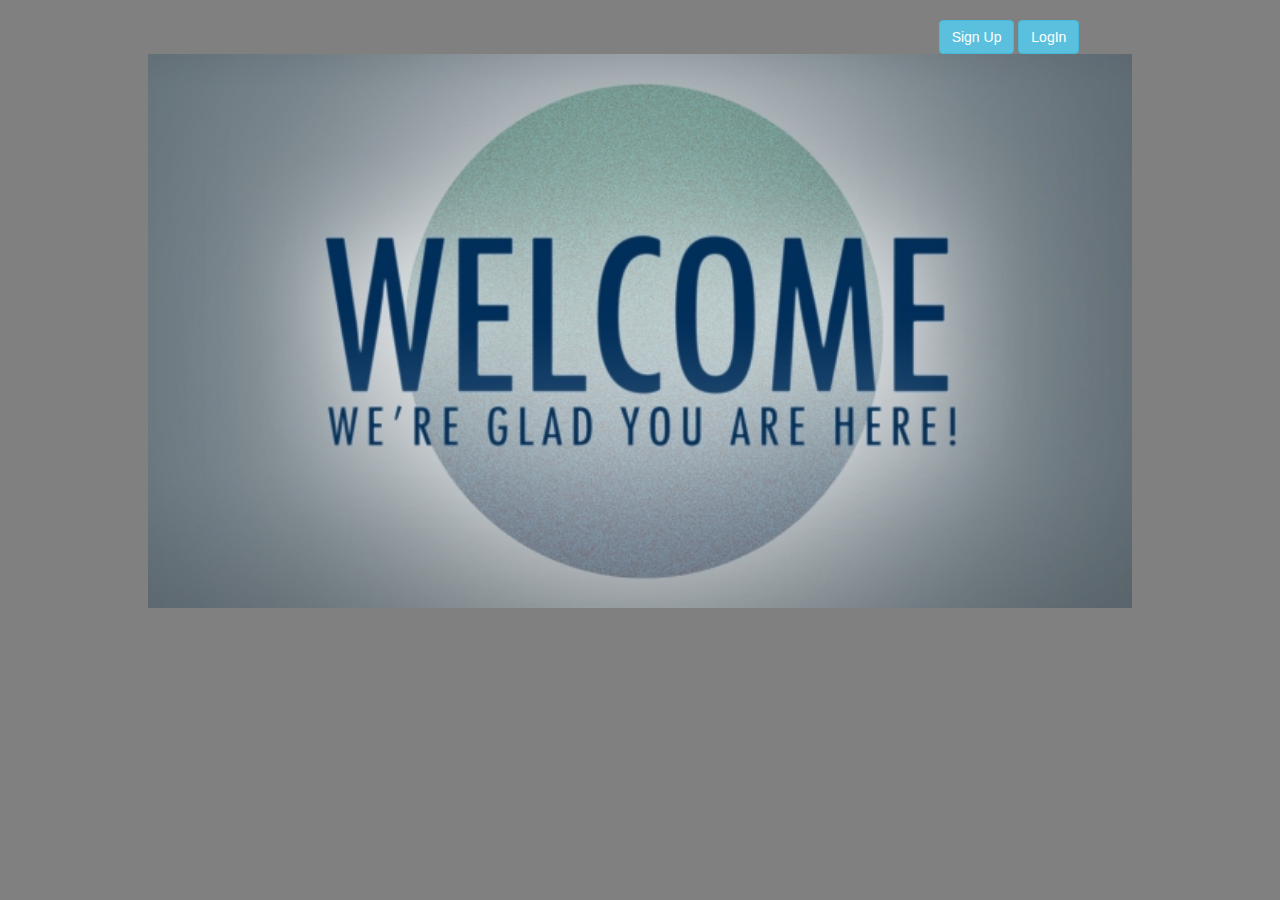
<file: index.html>
<!DOCTYPE html>
<html >
  <head>
    <meta charset="UTF-8">
    <title> Home Page </title>
    <meta name="viewport" content="width=device-width, initial-scale=1">
    <link rel="stylesheet" href="css/reset.css">
    <link rel="stylesheet" href="css/styles.css">
    
    <link rel="stylesheet prefetch" href="http://maxcdn.bootstrapcdn.com/bootstrap/3.2.0/css/bootstrap.min.css">
    <link rel="stylesheet prefetch" href="http://cdnjs.cloudflare.com/ajax/libs/font-awesome/4.1.0/css/font-awesome.min.css">
    <script src="https://ajax.googleapis.com/ajax/libs/jquery/1.11.3/jquery.min.js"></script>
    <script src="http://maxcdn.bootstrapcdn.com/bootstrap/3.3.5/js/bootstrap.min.js"></script>
    <script type="text/javascript" src="http://www.parsecdn.com/js/parse-latest.js"></script>
  </head>

  <body style="background-color: gray;  background-repeat: no-repeat;">
  	
  	<div align="center">
 
  	<div style="margin-left:60%; margin-top: 20px; ">
<a href="signup.html" class="btn btn-info" role="button">Sign Up</a>
<a href="login.html" class="btn btn-info" role="button">LogIn</a>
</div>  

 
  		<img src="css/Welcome.jpg" width="80%">
  	
  	 
 	</div>


</body>
</html>
</file>
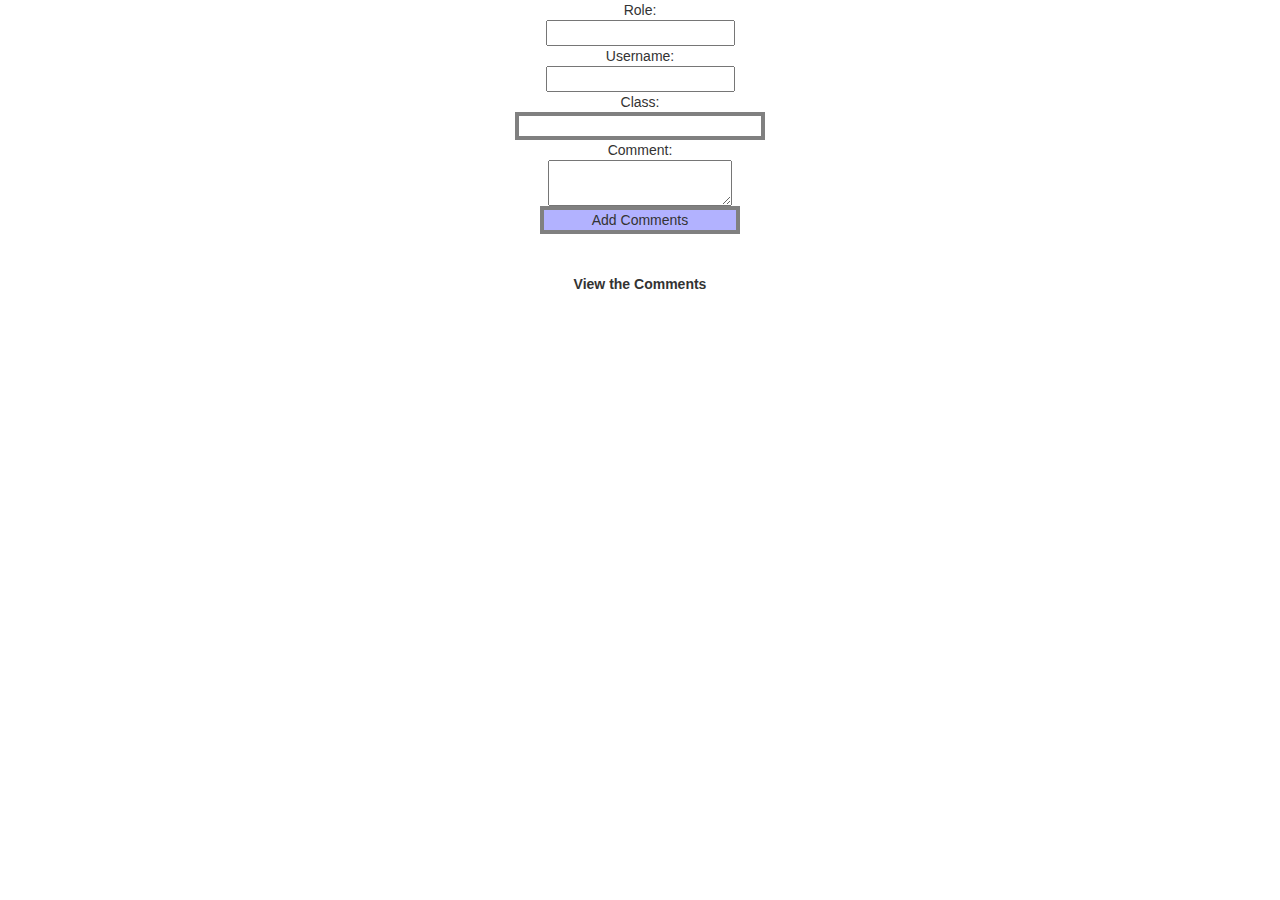
<file: add_comments.html>
<!DOCTYPE html>
<html >
  <head>
    <meta charset="UTF-8">
    <title>Post Thoughts</title>
    <meta name="viewport" content="width=device-width, initial-scale=1">
    <link rel="stylesheet" href="css/reset.css">
    <link rel="stylesheet" href="css/styles.css">
    
    <link rel="stylesheet prefetch" href="http://maxcdn.bootstrapcdn.com/bootstrap/3.2.0/css/bootstrap.min.css">
    <link rel="stylesheet prefetch" href="http://cdnjs.cloudflare.com/ajax/libs/font-awesome/4.1.0/css/font-awesome.min.css">
    <script src="https://ajax.googleapis.com/ajax/libs/jquery/1.11.3/jquery.min.js"></script>
    <script src="http://maxcdn.bootstrapcdn.com/bootstrap/3.3.5/js/bootstrap.min.js"></script>
    <script type="text/javascript" src="http://www.parsecdn.com/js/parse-latest.js"></script>
  </head>

  <body>
<form id="addComments">
  Role:<br>
  <input type="text" name="role" id="role" readonly>
  <br>
  Username:<br>
  <input type="text" name="userName" id="userName" readonly>
  <br>
   Class:<br>
  <input type="text" name="className" id="className" readonly>
  <br>
  Comment:<br>
  <textarea name="Comment" id="Comment"></textarea>
  <br>
  <input type="submit" id="submit" value="Add Comments" />
</form><br><br>

<strong>View the Comments</strong>
<div id="results-table" align="center">
</div>


  <script type="text/javascript">
      Parse.initialize("cdXWmRMN08TPZQ07fZHQNUrRiAbb1H1dFYwta2g4", "wRBprZzJudCND2SvmW4DF3eemFJawErwTq65HbV6");
      
      //$("#loginin").submit(function(event){
	
	/***** Get classname from URL *********/
	function getUrlVars() {
	var vars = {};
	var parts = window.location.href.replace(/[?&]+([^=&]+)=([^&]*)/gi, function(m,key,value) {
	vars[key] = value;
	});
	return vars;
	}
	var role = getUrlVars()["role"];
	var name = getUrlVars()["name"];
	var classname = getUrlVars()["class"];
	//var thoughts = getUrlVars()["thoughts"];
/*	alert(role);
	alert(name);
	alert(classname);
	alert(thoughts);*/


	
	$('#role').val(role);
	$('#userName').val(name);
	$('#className').val(classname);
	//alert(classUrl);
	
      /***** Add Thoughts*********/
      $("#postThoughts").submit(function(event){
        event.preventDefault();
		
		//alert(Parse.User.current().getUsername());
		var student = Parse.User.current().getUsername();
		var role = Parse.User.current().get("role");
		var className = $("#className").val();
        var thought = $("#thoughts").val();
		
		var Thoughts  = Parse.Object.extend("Thoughts");
        var thoughts = new Thoughts();
		thoughts.set("student", student);
		thoughts.set("role", role);
        thoughts.set("classname", className);
		thoughts.set("thoughts", thought);
 		
 
        thoughts.save({
          success: function(thoughts){
            alert("Thoughts added by "+ student + " for class " + className);
        }, error: function( thoughts, error){
            console.log("Error: " + error.message);
			alert("Error: "  + error.message);
        }
    });
		
   });
	  
      /***** View Thoughts *********/
	  var query = new Parse.Query("Thoughts");
    query.find({
     success: function(results) {
		 $('#results-table').append("<table width='50%' class='table-striped table-hover table-bordered'><tr><th>Role</th><th>Name</th><th>Class</th><th>Thoughts</th><th>Comments</th></tr></table>");
		 for (var i = 0; i < results.length; i++) { 
           var object = results[i];
		   //alert(object.get('classname'));
               (function($) {
				   $('#results-table').append("<table width='50%' class='table-striped table-hover table-bordered'  ><tr><td>"+ object.get('role') +"</td><td>"+ object.get('student') +"</td><td>"+ object.get('classname') +"</td><td>"+ object.get('thoughts') +"</td></td><td><a href=add_comments.html?role="+ object.get('student') +"&name="+object.get('classname') +"&class="+object.get('classname') +"&thoughts="+object.get('thoughts') +">Click To Comment</a></td></tr></table>");
               })(jQuery);
       }
        // Iterate over results and grab the lat/long coordinates
     },
     error: function(error) {
        // Something went wrong
     }
  });
    </script>

</body>
</html>
</file>
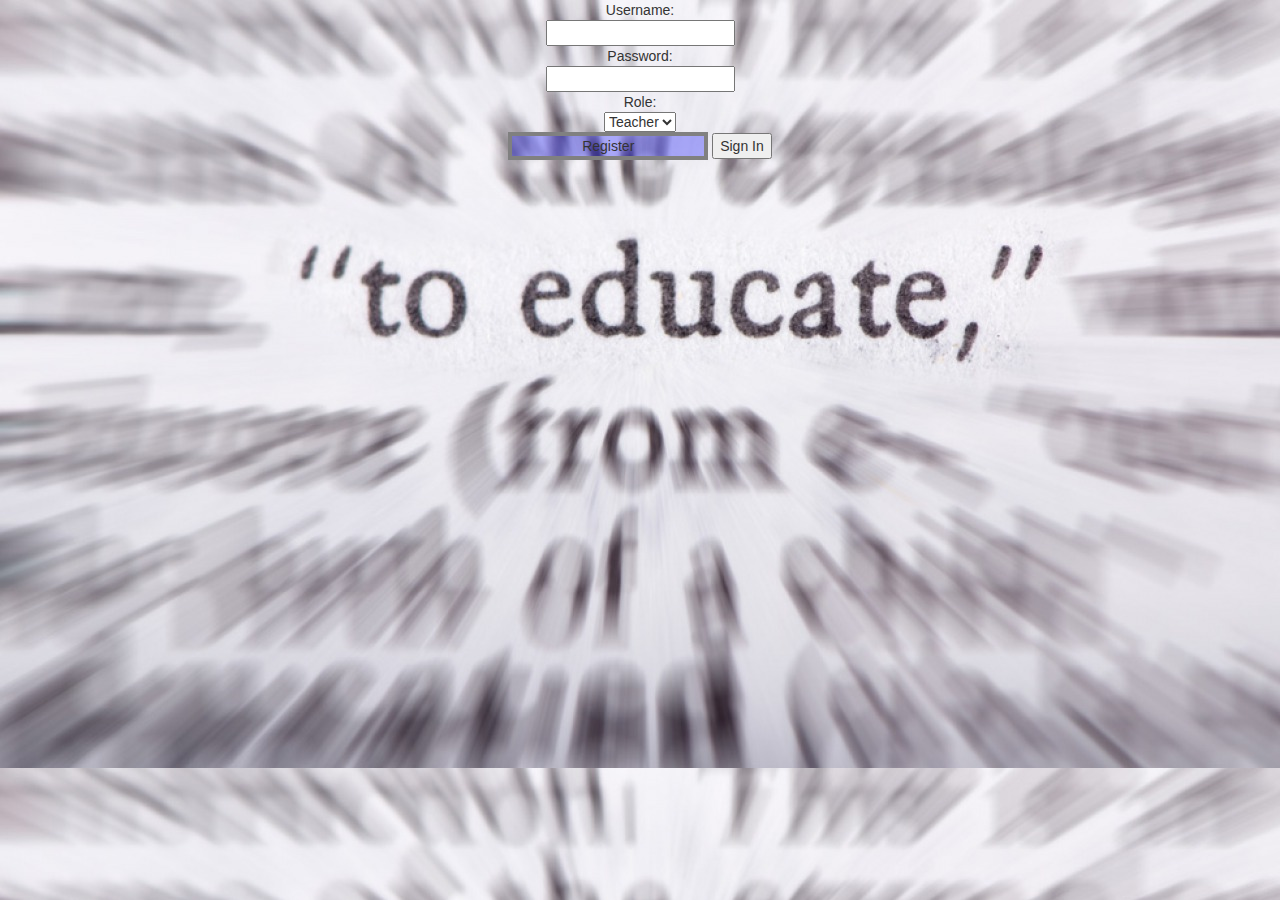
<file: backup.html>
<!doctype html>
<head>
  <meta charset="utf-8">

  <title>My Parse App</title>
  <meta name="description" content="My Parse App">
  <meta name="viewport" content="width=device-width">
  <link rel="stylesheet" href="css/reset.css">
  <link rel="stylesheet" href="css/styles.css">
  <link rel="stylesheet prefetch" href="http://maxcdn.bootstrapcdn.com/bootstrap/3.2.0/css/bootstrap.min.css">
  <link rel="stylesheet prefetch" href="http://cdnjs.cloudflare.com/ajax/libs/font-awesome/4.1.0/css/font-awesome.min.css">
  <script src="https://ajax.googleapis.com/ajax/libs/jquery/1.11.3/jquery.min.js"></script>
  <script src="http://maxcdn.bootstrapcdn.com/bootstrap/3.3.5/js/bootstrap.min.js"></script>
  <script type="text/javascript" src="http://www.parsecdn.com/js/parse-latest.js"></script>
  <script type="text/javascript" src="js/register.js"></script>
</head>

<body style="background-color: gray; background-image: url('css/back.jpg');">

<form id="signup">
  Username:<br>
  <input type="text" name="username" id="username">
  <br>
  Password:<br>
  <input type="text" name="userPassword" id="userPassword">
  <br>
  Role:<br>
  <select name="userRole" id="userRole">
  <option value="Teacher">Teacher</option>
  <option value="Student">Student</option>
  </select>
  <br>
  <input type="submit" id="submit" value="Register" />
  <button id="signInBtn" value="Sign In">Sign In</button>
</form>


 <script type="text/javascript">
    //Parse.initialize("APPLICATION_ID", "JAVASCRIPT_KEY");
	//Parse.initialize("MvC5c3Je3W0wla9RSgRmNRAEI73qRsS0bWFdVtuV", "YSfq4HErf8CJCaDJrvabCJBpsim8ejJlMWFizNYd");
    	   
	
Parse.initialize("MvC5c3Je3W0wla9RSgRmNRAEI73qRsS0bWFdVtuV", "YSfq4HErf8CJCaDJrvabCJBpsim8ejJlMWFizNYd");
//Register starts here here
//$(document).ready(function(){
//alert('ddd');

 

        var user = new Parse.User();
        user.set("username", "a");
        user.set("password", "b");

        user.signUp(null, {
          success: function(user){
            alert("Sign up success");
        }, error: function(user, error){
            console.log("Sign Up Error: " + error.message);
        }
    });
  
  $("#signup").submit(function(event){
        //event.preventDefault();
//alert('hi');
        var username = $("#username").val();
        var password = $("#userPassword").val();
		alert(username);
        if(username == ""){
          alert("Please, Enter your username");
        } else if (password == "") {
          alert("Please, Insert your password");
        }

        var user = new Parse.User();
        user.set("username", username);
        user.set("password", password);

        user.signUp(null, {
          success: function(user){
            alert("Sign up success");
        }, error: function(user, error){
            console.log("Sign Up Error: " + error.message);
        }
    });
    });
//}
//Register ends here	  
		   
	
  </script>


</body>
</html>
</file>
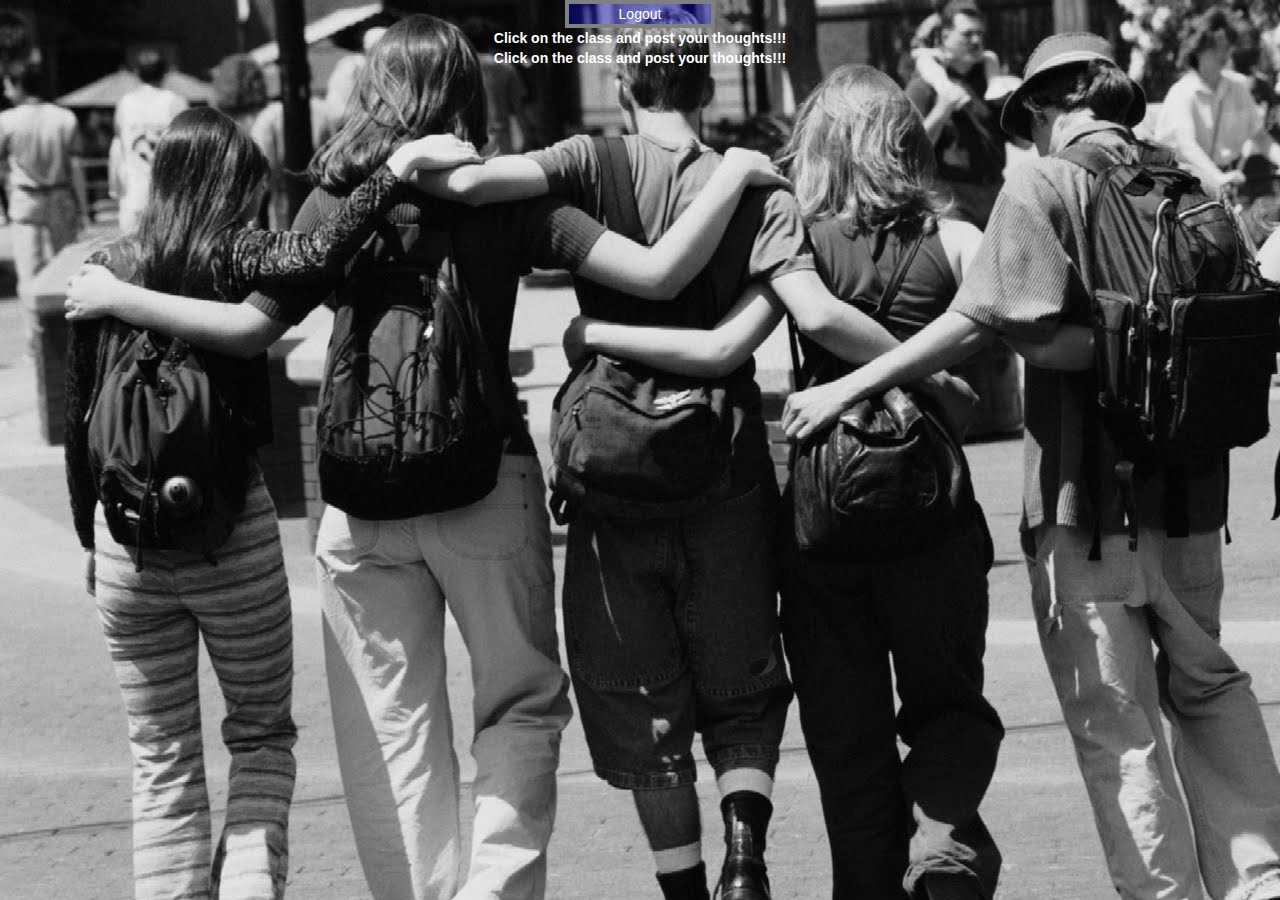
<file: class.html>
<!DOCTYPE html>
<html >
  <head>
    <meta charset="UTF-8">
    <title>Class</title>
    <meta name="viewport" content="width=device-width, initial-scale=1">
    <link rel="stylesheet" href="css/reset.css">
    <link rel="stylesheet" href="css/styles.css">
    
    <link rel="stylesheet prefetch" href="http://maxcdn.bootstrapcdn.com/bootstrap/3.2.0/css/bootstrap.min.css">
    <link rel="stylesheet prefetch" href="http://cdnjs.cloudflare.com/ajax/libs/font-awesome/4.1.0/css/font-awesome.min.css">
    <script src="https://ajax.googleapis.com/ajax/libs/jquery/1.11.3/jquery.min.js"></script>
    <script src="http://maxcdn.bootstrapcdn.com/bootstrap/3.3.5/js/bootstrap.min.js"></script>
    <script type="text/javascript" src="http://www.parsecdn.com/js/parse-latest.js"></script>
  </head>

  <body style="background-color: gray;background-image: url('css/stu.jpg');">
  	
<strong><div id="username" style="color:white" ></div></strong>

<button id="logoutBtn" >Logout</button> 


<div id="enterClass" style="display:none;">
<form id="enterClassForm">
 Enter Class:<br>
  <!--<div id="classFromDB">
  </div>-->
  <select id="enterteacherName" name="enterteacherName">
    <option>Select Teacher</option>
</select><br>

<select id="enterclassName" name="enterclassName">
    <option>Select Class Name</option>
</select>
<br>

<input type="submit" id="submit" value="Enter Class" />
</form>
</div>
<br>
<!--<div id="show_students">
<a href="students_list.html">Students List</a>
</div>-->


<div id="postThoughts">
<strong style="color:white">Click on the class and post your thoughts!!!</strong>
<div id="results-table" align="center">
</div>
</div>

<div id="postThoughts1">
<strong style="color:white">Click on the class and post your thoughts!!!</strong>
<div id="results-table1" align="center">
</div>
</div>

  <script type="text/javascript">
      Parse.initialize("cdXWmRMN08TPZQ07fZHQNUrRiAbb1H1dFYwta2g4", "wRBprZzJudCND2SvmW4DF3eemFJawErwTq65HbV6");
	  
		var currUser = Parse.User.current;
		//alert(Parse.User.current().getUsername());
		//alert(currUser.attributes.username);
		//alert(Parse.User.current().getUsername());
		
		if(currUser){
		  $("#username").html("Hi, " + Parse.User.current().getUsername());
		  }
		else{
		  }
	  
	  /***** Add Class*********/
      $("#addClassForm").submit(function(event){
        event.preventDefault();
		
		//alert(Parse.User.current().getUsername());
        var teacherClassName = $("#className").val();
		
		var Class  = Parse.Object.extend("Class");
        var classes = new Class();
        classes.set("classname", teacherClassName);
 		classes.set("teachername", Parse.User.current().getUsername());
 
        classes.save({
          success: function(classes){
            alert("New Class Added");
        }, error: function( classes, error){
            console.log("Error: " + error.message);
			alert("Error: "  + error.message);
        }
    });
		
   });
	  
 
	  	  
	   /***** Logout*********/
	  $("#logoutBtn").click(function(){
			//Parse.User.logOut();

			//var currentUser = Parse.User.current();	
			 var currUser = Parse.User.current();
			 if(currUser){
			  Parse.User.logOut();
			  window.location.href = "login.html";
			  }
		  else{
			  
			  }
			//$("#user").html(" ");
			//$("#logoutInfo").css("display","none");			
	  });


		/***** Check the role*********/
	  if(Parse.User.current().get("role") == 'Teacher'){
		  $("#addClass").show();
		  $("#show_students").show();
		   $("#postThoughts1").hide();
		 //$("#postThoughts").hide();
		  }
	  else{
		  $("#postThoughts").show();
		  $("#show_students").hide();
		  $("#postThoughts").hide();
		  //$("#results-table1").show();

		  }
		  
		  
	var query = new Parse.Query("Class");
    query.find({
     success: function(results) {
		 $('#results-table').append("<table class='table-striped table-hover table-bordered' width='40%' border=1><tr><th width='10%'>Teacher</th><th width='10%'>Class</th><th>Click</th></tr></table>");
		 
		 
		 var select = document.getElementById("enterclassName");
		 //var results = ["1", "2", "3", "4", "5"];

		 for (var i = 0; i < results.length; i++) { 
		/***** Class name dropdown from database*********/
		var opt = results[i];
		var el = document.createElement("option");
		el.textContent = opt.get('classname');
		el.value = opt.get('classname');
		select.appendChild(el);
		
        var object = results[i];
		   //alert(results.length);
               (function($) {
                   //$('#results-table').append('<table border=1><tr><td>' + object.get('teachername') + '</td>' +
								//'<td><a href=#?data=>' + object.get('classname') + '</a></td></tr></table>');
				   //alert(Parse.User.current().getUsername());
				   if(Parse.User.current().getUsername() == object.get('teachername')){
					   var className = "<td><a href=post_thoughts.html?classname="+ object.get('classname') +">Post Your Thoughts</a></td>";
				   $('#results-table').append("<table class='table-striped table-hover table-bordered' width='40%' border=1><tr><td width='10%'>"+ object.get('teachername') +"</td><td width='10%'>"+ object.get('classname') +"</td>"+className+"</td></tr></table>");
				   
				   }
				  
				   
               })(jQuery);
       }
	   
	   
        // Iterate over results and grab the lat/long coordinates
     },
     error: function(error) {
        // Something went wrong
     }
  });  
	
	
	var query1 = new Parse.Query("EnterClass");
	query1.equalTo("studentname", Parse.User.current().getUsername()); 
    query1.find({
     success: function(results) {
		 $('#results-table1').append("<table class='table-striped table-hover table-bordered' width='40%' border=1><tr><th width='10%'>Teacher</th><th width='10%'>Class</th><th>Click</th></tr></table>");
		 for (var i = 0; i < results.length; i++) { 
           var object = results[i];
		   //alert(object.get('classname'));
               (function($) {
                   //$('#results-table').append('<table border=1><tr><td>' + object.get('teachername') + '</td>' +
								//'<td><a href=#?data=>' + object.get('classname') + '</a></td></tr></table>');
				   //alert(Parse.User.current().getUsername());

				   $('#results-table1').append("<table class='table-striped table-hover table-bordered' width='40%' border=1><tr><td width='10%'>"+ object.get('teachername') +"</td><td width='10%'>"+ object.get('classname') +"</td><td><a href=post_thoughts.html?classname="+ object.get('classname') +">Post Your Thoughts</a></td></td></tr></table>");
				   
               })(jQuery);
       }
        // Iterate over results and grab the lat/long coordinates
     },
     error: function(error) {
        // Something went wrong
     }
  });  



    </script>

</body>
</html>
</file>
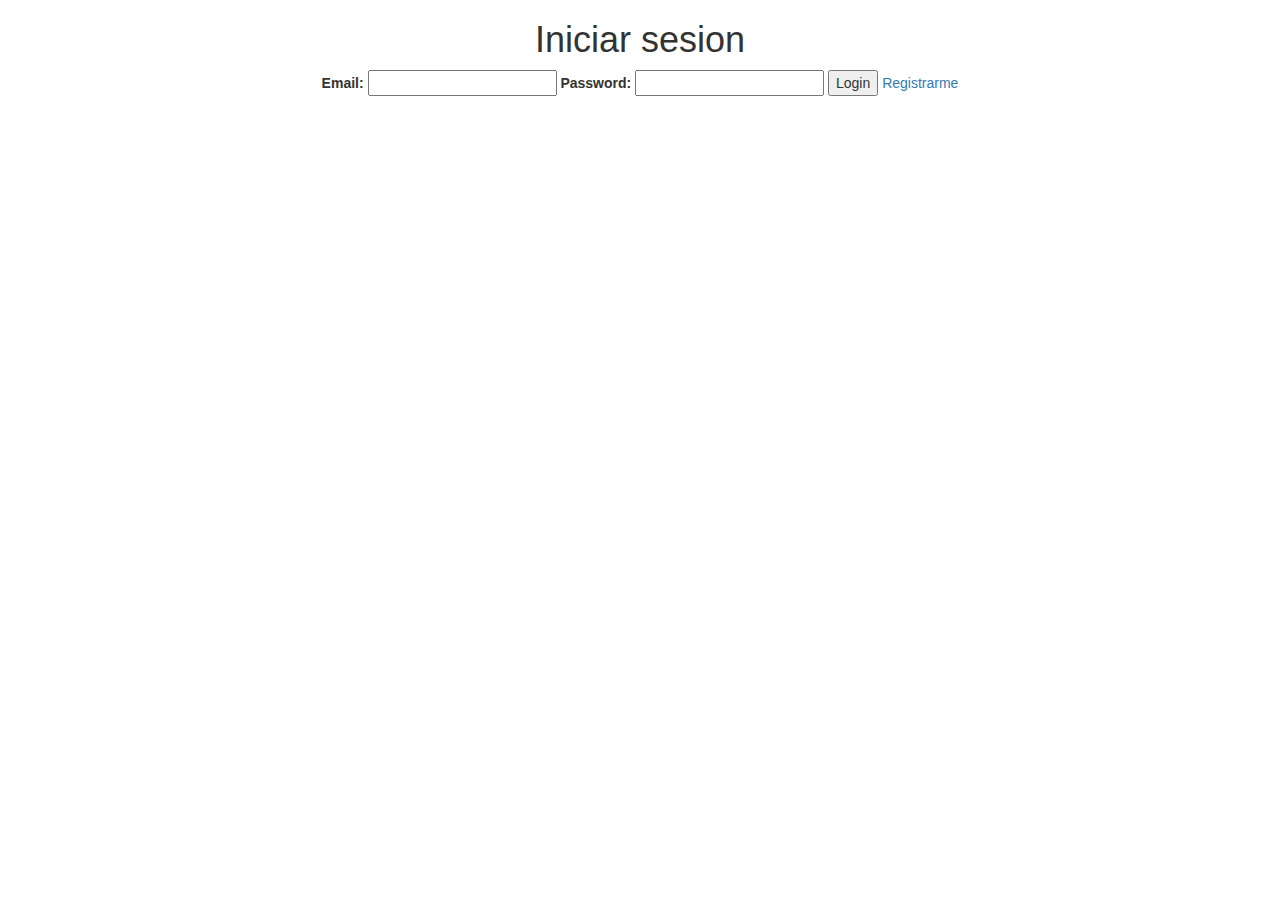
<file: fb.html>
<!DOCTYPE html>
<html >
  <head>
    <meta charset="UTF-8">
    <title>Login</title>
    <meta name="viewport" content="width=device-width, initial-scale=1">
    <link rel="stylesheet" href="css/reset.css">
    <link rel="stylesheet" href="css/styles.css">
    
    <link rel="stylesheet prefetch" href="http://maxcdn.bootstrapcdn.com/bootstrap/3.2.0/css/bootstrap.min.css">
    <link rel="stylesheet prefetch" href="http://cdnjs.cloudflare.com/ajax/libs/font-awesome/4.1.0/css/font-awesome.min.css">
    <script src="https://ajax.googleapis.com/ajax/libs/jquery/1.11.3/jquery.min.js"></script>
    <script src="http://maxcdn.bootstrapcdn.com/bootstrap/3.3.5/js/bootstrap.min.js"></script>
    <script type="text/javascript" src="http://www.parsecdn.com/js/parse-latest.js"></script>
  </head>

  <body>
<script>
   Parse.initialize("7gcPFFezfqWyd0P8zTvT0ugNFyxZFsfcsnavfKCO", "sknY8pNfIw12NV4tcjdZv7xAPPxzWLkw3y10vWtl");

$(document).ready(function() {

        window.fbAsyncInit = function() {
            Parse.FacebookUtils.init({
            appId      : '427140340811872',
            <!--channelUrl : '//WWW.YOUR_DOMAIN.COM/channel.html', // Channel File-->
            status     : true,
            cookie     : true,
            xfbml      : true
            });

//function fblogin() {

                Parse.FacebookUtils.logIn(null, {
                    success: function(user) {
                        if (!user.existed()) {
                            alert("User signed up and logged in through Facebook!");
                        } else {
                            alert("User logged in through Facebook!");
                        }
                        },
                        error: function(user, error) {
                        alert("User cancelled the Facebook login or did not fully authorize.");
                    }
                });
            //}
        };


    });

// Load the SDK Asynchronously
(function(d, s, id){
    var js, fjs = d.getElementsByTagName(s)[0];
    if (d.getElementById(id)) {return;}
    js = d.createElement(s); js.id = id;
    js.src = "//connect.facebook.net/en_US/sdk.js";
    fjs.parentNode.insertBefore(js, fjs);
  }(document, 'script', 'facebook-jssdk'));

</script>


<!-- LOGIN -->
<div data-role="page" id="login">
    <div data-role="header">
        <h1>Iniciar sesion</h1>
    </div>
    <div data-role="content">

        <div class="fb-login-button" id="fblogin" data-show-faces="false" data-width="300" data-max-rows="1"></div>
        <form id="login" >
            <label>Email:</label>
            <input type="email" id="emailLogin" name="email"  />
            <label>Password:</label>
            <input type="password" id="passLogin" name="pass"  />
            <input type="submit" value="Login" id="buttonLogin" data-role="button" data-theme="b">
            <a href="#signup" data-role="button">Registrarme</a>
        </form>
    </div>
</div>
</body>

</html>
</file>
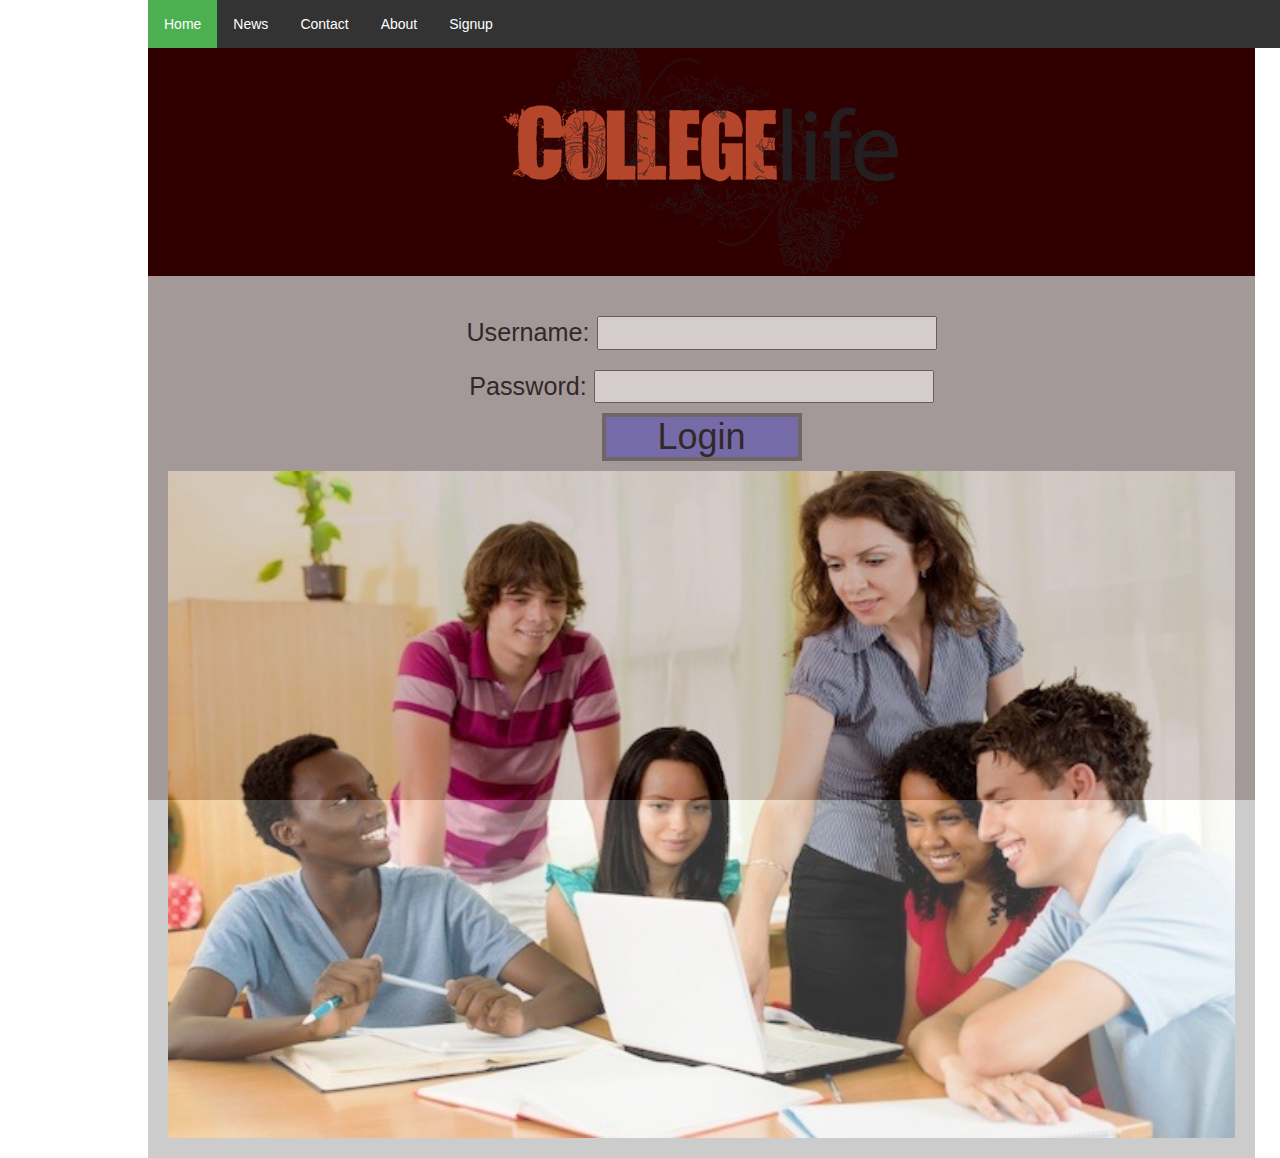
<file: login.html>
<!DOCTYPE html>
<html >
  <head>
    <meta charset="UTF-8">
    <title>login</title>
    <meta name="viewport" content="width=device-width, initial-scale=1">
    <link rel="stylesheet" href="css/reset.css">
    <link rel="stylesheet" href="css/styles.css">
    
    <link rel="stylesheet prefetch" href="http://maxcdn.bootstrapcdn.com/bootstrap/3.2.0/css/bootstrap.min.css">
    <link rel="stylesheet prefetch" href="http://cdnjs.cloudflare.com/ajax/libs/font-awesome/4.1.0/css/font-awesome.min.css">
    <script src="https://ajax.googleapis.com/ajax/libs/jquery/1.11.3/jquery.min.js"></script>
    <script src="http://maxcdn.bootstrapcdn.com/bootstrap/3.3.5/js/bootstrap.min.js"></script>
    <script type="text/javascript" src="http://www.parsecdn.com/js/parse-latest.js"></script>
  </head>

  <body>
  	
<form id="login">
	
	<div id="registration_form">
		  <div id="star_div">
    <div id="header">
       <h1> <img src="css/college20.png" />
            
            <div style="padding:20px;margin-top:0px;background-color:rgb(192,192,192);opacity:0.8; " >
            	<p>
	
 <h1  style="font-size:70%;"> Username: 
  <input type="text" name="username" id="username" >
  </h1>
 <h1 style="font-size:70%;"> Password:
  <input type="password" name="userPassword" id="userPassword">
  </h1>
  
  
   
  
  <input type="submit" id="submit" value="Login" />
  
  
  
  
</p>
            <img src="css/signup.jpg" width="100%px" height="80%px" />
             
          </div> 
       
    </div>
    <ul>
  <li><a class="active" href="#home">Home</a></li>
  <li><a href="#news">News</a></li>
  <li><a href="#contact">Contact</a></li>
  <li><a href="#about">About</a></li>
  <li><a href="signup.html">Signup</a></li>
</ul>


	

</div>
</form>
      
  <script type="text/javascript">
      Parse.initialize("cdXWmRMN08TPZQ07fZHQNUrRiAbb1H1dFYwta2g4", "wRBprZzJudCND2SvmW4DF3eemFJawErwTq65HbV6");
      
      //$("#loginin").submit(function(event){


      /***** Login*********/
      $("#login").submit(function(event){
      event.preventDefault();

      /***** LOG IN *********/
      var login_username = $("#username").val();
      var login_password = $("#userPassword").val();

      Parse.User.logIn(login_username, login_password, {
        success: function(user){
          //alert("Log in Success!");
		  window.location.href = "welcome.html";
		  
        }, error: function(user, error){
          console.log("Log In Error: " + error.message);
		  alert("Log In Error: " + error.message);
        }
      });
    });
	 
	  
    </script>
</body>
</html>
</file>
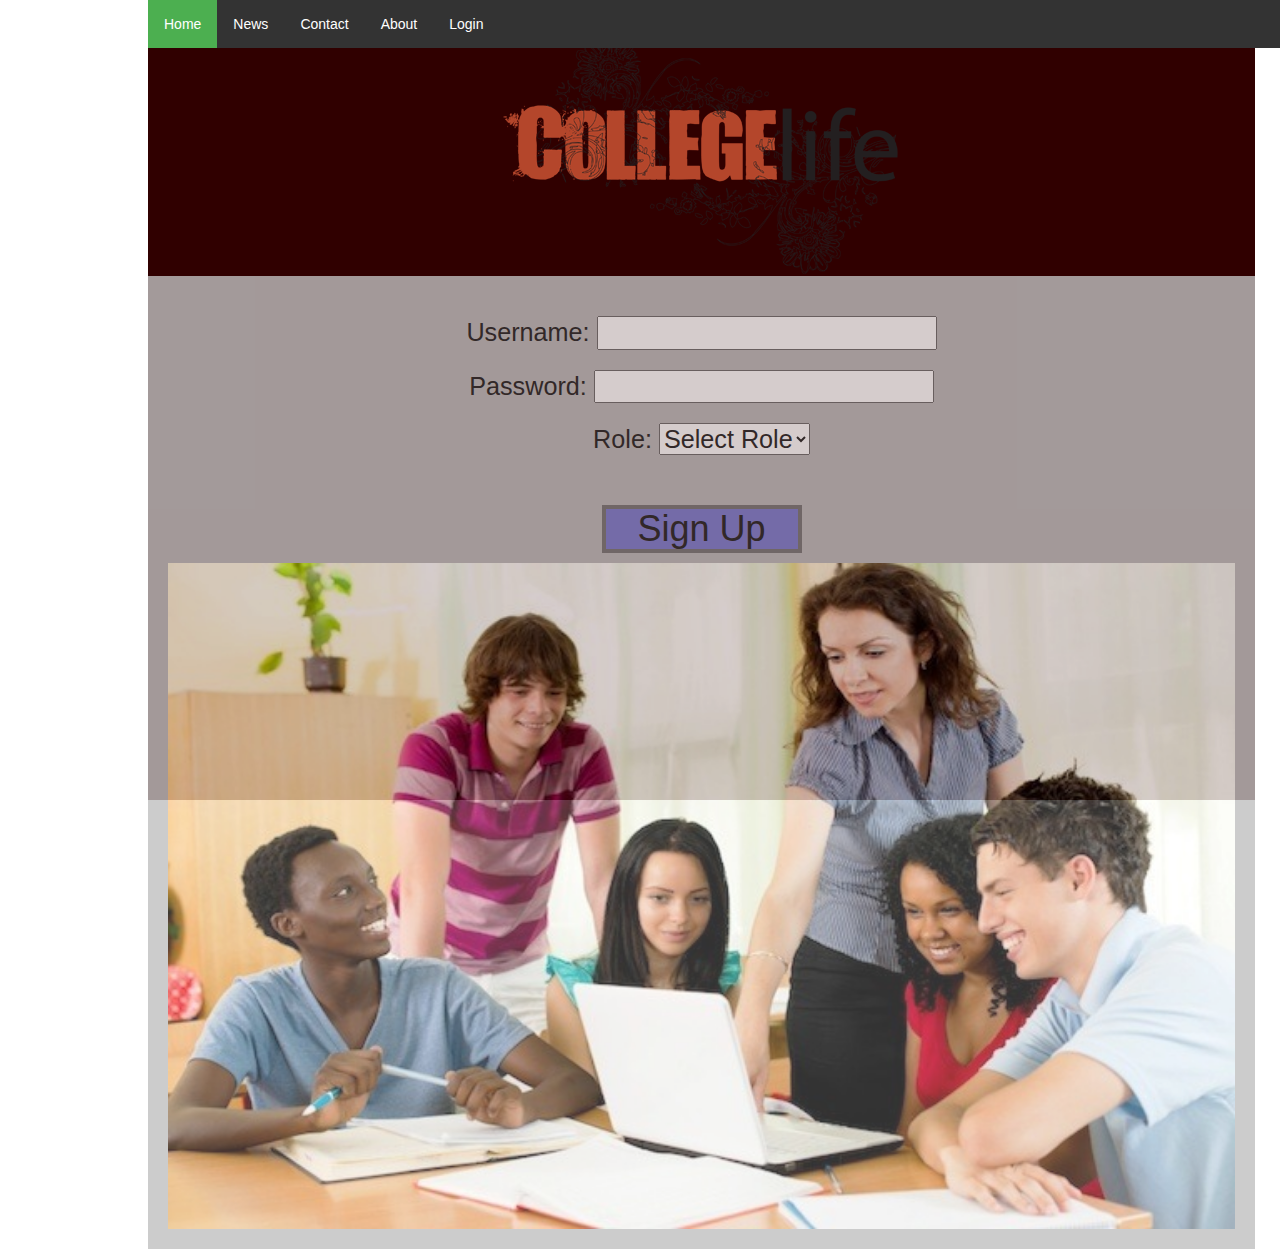
<file: signup.html>
<!DOCTYPE html>
<html >
  <head>
    <meta charset="UTF-8">
    <title>Sign Up</title>
    <meta name="viewport" content="width=device-width, initial-scale=1">
    <link rel="stylesheet" href="css/reset.css">
    <link rel="stylesheet" href="css/styles.css">
    
    <link rel="stylesheet prefetch" href="http://maxcdn.bootstrapcdn.com/bootstrap/3.2.0/css/bootstrap.min.css">
    <link rel="stylesheet prefetch" href="http://cdnjs.cloudflare.com/ajax/libs/font-awesome/4.1.0/css/font-awesome.min.css">
    <script src="https://ajax.googleapis.com/ajax/libs/jquery/1.11.3/jquery.min.js"></script>
    <script src="http://maxcdn.bootstrapcdn.com/bootstrap/3.3.5/js/bootstrap.min.js"></script>
    <script type="text/javascript" src="http://www.parsecdn.com/js/parse-latest.js"></script>
  </head>

  <body>
  	
<form id="signup">
	
	<div id="registration_form">
		  <div id="star_div">
    <div id="header">
       <h1> <img src="css/college20.png" />
            
            <div style="padding:20px;margin-top:0px;background-color:rgb(192,192,192);opacity:0.8; " >
            	<p>
	
 <h1  style="font-size:70%;"> Username: 
  <input type="text" name="username" id="username" >
  </h1>
 <h1 style="font-size:70%;"> Password:
  <input type="password" name="userPassword" id="userPassword">
  </h1>
  
  
   <h1 style="font-size:70%;" > Role:
  <select name="userRole" id="userRole">
  <option value="Select Role">Select Role</option>
  <option value="Teacher">Teacher</option>
  <option value="Student">Student</option>
  </select>
  </h1>
  <br />
  
  <input type="submit" id="submit" value="Sign Up" />
  
  
  
  
</p>
            <img src="css/signup.jpg" width="100%px" height="80%px" />
             
          </div> 
       
    </div>
    <ul>
  <li><a class="active" href="index.html">Home</a></li>
  <li><a href="#news">News</a></li>
  <li><a href="#contact">Contact</a></li>
 <li><a href="#about">About</a></li>
 <li><a href="login.html">Login</a></li>
</ul>


	

</div>
</form>
      
  <script type="text/javascript">
      Parse.initialize("cdXWmRMN08TPZQ07fZHQNUrRiAbb1H1dFYwta2g4", "wRBprZzJudCND2SvmW4DF3eemFJawErwTq65HbV6");
      
      //$("#loginin").submit(function(event){


      /***** Sign UP *********/
      $("#signup").submit(function(event){
        event.preventDefault();

        var username = $("#username").val();
        var password = $("#userPassword").val();
		var role = $("#userRole").val();

        var user = new Parse.User();
        user.set("username", username);
        user.set("password", password);
		user.set("role", role);

        user.signUp(null, {
          success: function(user){
            alert("Sign up success");
        }, error: function(user, error){
            console.log("Sign Up Error: " + error.message);
			alert("Error: "  + error.message);
        }
    });
   });
    </script>

</body>
</html>
</file>
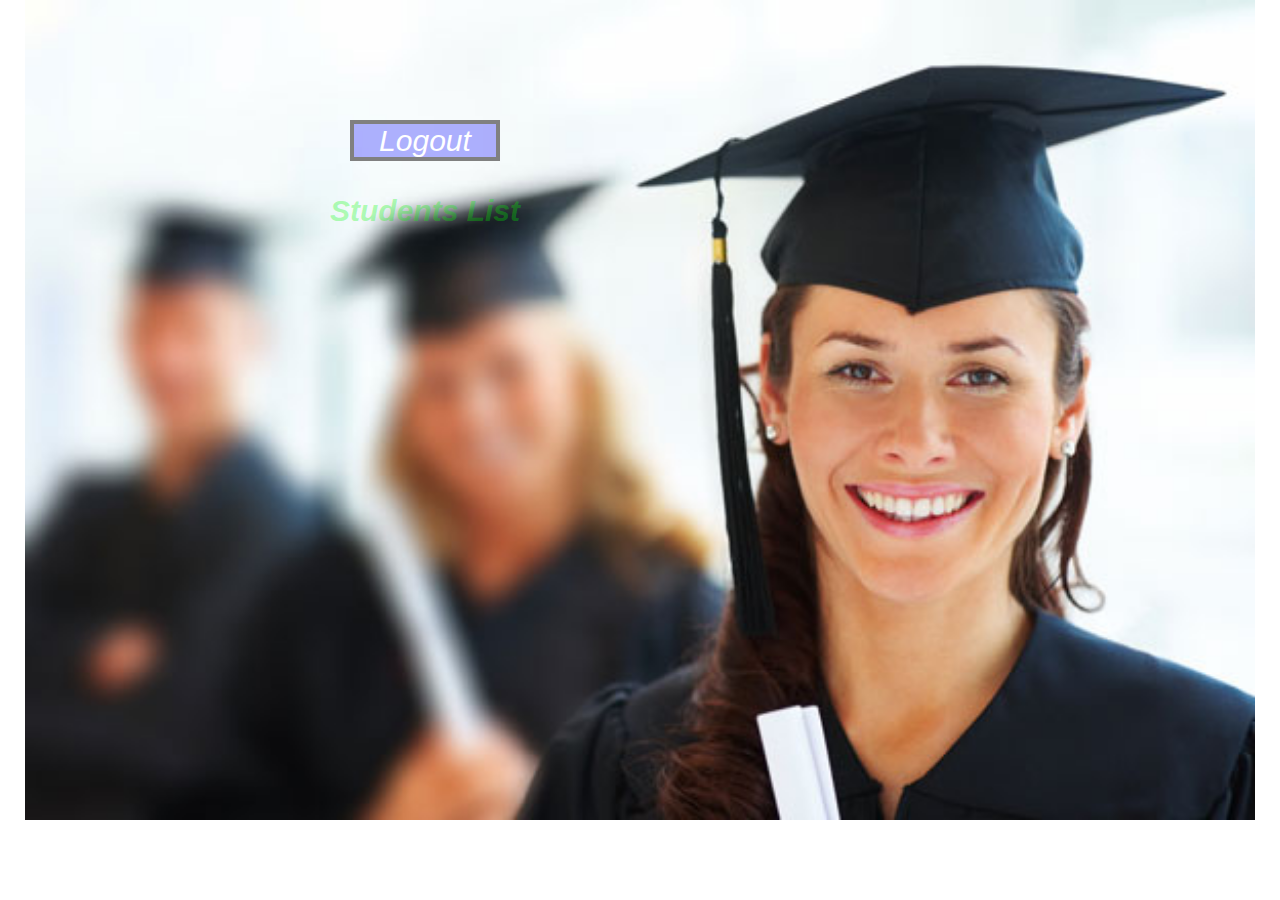
<file: students_list.html>
<!DOCTYPE html>
<html >
  <head>
    <meta charset="UTF-8">
    <title>Welcome</title>
    <meta name="viewport" content="width=device-width, initial-scale=1">
    <link rel="stylesheet" href="css/reset.css">
    <link rel="stylesheet" href="css/styles.css">
    
    <link rel="stylesheet prefetch" href="http://maxcdn.bootstrapcdn.com/bootstrap/3.2.0/css/bootstrap.min.css">
    <link rel="stylesheet prefetch" href="http://cdnjs.cloudflare.com/ajax/libs/font-awesome/4.1.0/css/font-awesome.min.css">
    <script src="https://ajax.googleapis.com/ajax/libs/jquery/1.11.3/jquery.min.js"></script>
    <script src="http://maxcdn.bootstrapcdn.com/bootstrap/3.3.5/js/bootstrap.min.js"></script>
    <script type="text/javascript" src="http://www.parsecdn.com/js/parse-latest.js"></script>
  </head>

  <body>
  	<div id="image">

<img src="css/Graduates.jpg" alt="christmas" width="100%"height="60%" />

<h2>
	<strong><div id="username"></div></strong>

<button id="logoutBtn">Logout</button> 

<br> <br />
<strong>Students List</strong>
<div id="results-table" align="center">

</div>

</h2>

</div>


  <script type="text/javascript">
      Parse.initialize("7gcPFFezfqWyd0P8zTvT0ugNFyxZFsfcsnavfKCO", "sknY8pNfIw12NV4tcjdZv7xAPPxzWLkw3y10vWtl");
	  
	  
		// After this, the playerName field will be empty
		var user = new Parse.User();
		user.unset("mandy");
		
		// Saves the field deletion to the Parse Cloud
		user.save();
		
		
		var currUser = Parse.User.current;
		//alert(currUser.attributes.username);
		//alert(Parse.User.current().getUsername());
		
		if(currUser){
		  $("#username").html("Welcome, " + Parse.User.current().getUsername() + "<br/> ROLE: [" + Parse.User.current().get("role") + "]");
		  }
		else{
		  }
	  
	   /***** Logout*********/
	  $("#logoutBtn").click(function(){
			//Parse.User.logOut();

			//var currentUser = Parse.User.current();	
			 var currUser = Parse.User.current();
			 if(currUser){
			  Parse.User.logOut();
			  window.location.href = "login.html";
			  }
		  else{
			  
			  }
			//$("#user").html(" ");
			//$("#logoutInfo").css("display","none");			
	  });


		  
	var query = new Parse.Query(Parse.User);
	query.equalTo("role", "Student"); 
    query.find({
     success: function(results) {
		 $('#results-table').append("<table class='table-striped table-hover table-bordered' width='20%' border=1><tr><th>Student</th><th>Click To Remove</th></tr></table>");
		 for (var i = 0; i < results.length; i++) { 
           var object = results[i];
		   //alert(object.get('classname'));
               (function($) {
                   //$('#results-table').append('<table border=1><tr><td>' + object.get('teachername') + '</td>' +
								//'<td><a href=#?data=>' + object.get('classname') + '</a></td></tr></table>');
				   $('#results-table').append("<table class='table-striped table-hover table-bordered' width='20%' border=1><tr><td>"+ object.get('username') +"</td><td><a href=removeStudents.html?username="+ object.get('username') +">Remove</a></td></tr></table>");
               })(jQuery);
       }
        // Iterate over results and grab the lat/long coordinates
     },
     error: function(error) {
        // Something went wrong
     }
  });  
	
	
	  
    </script>

</body>
</html>
</file>
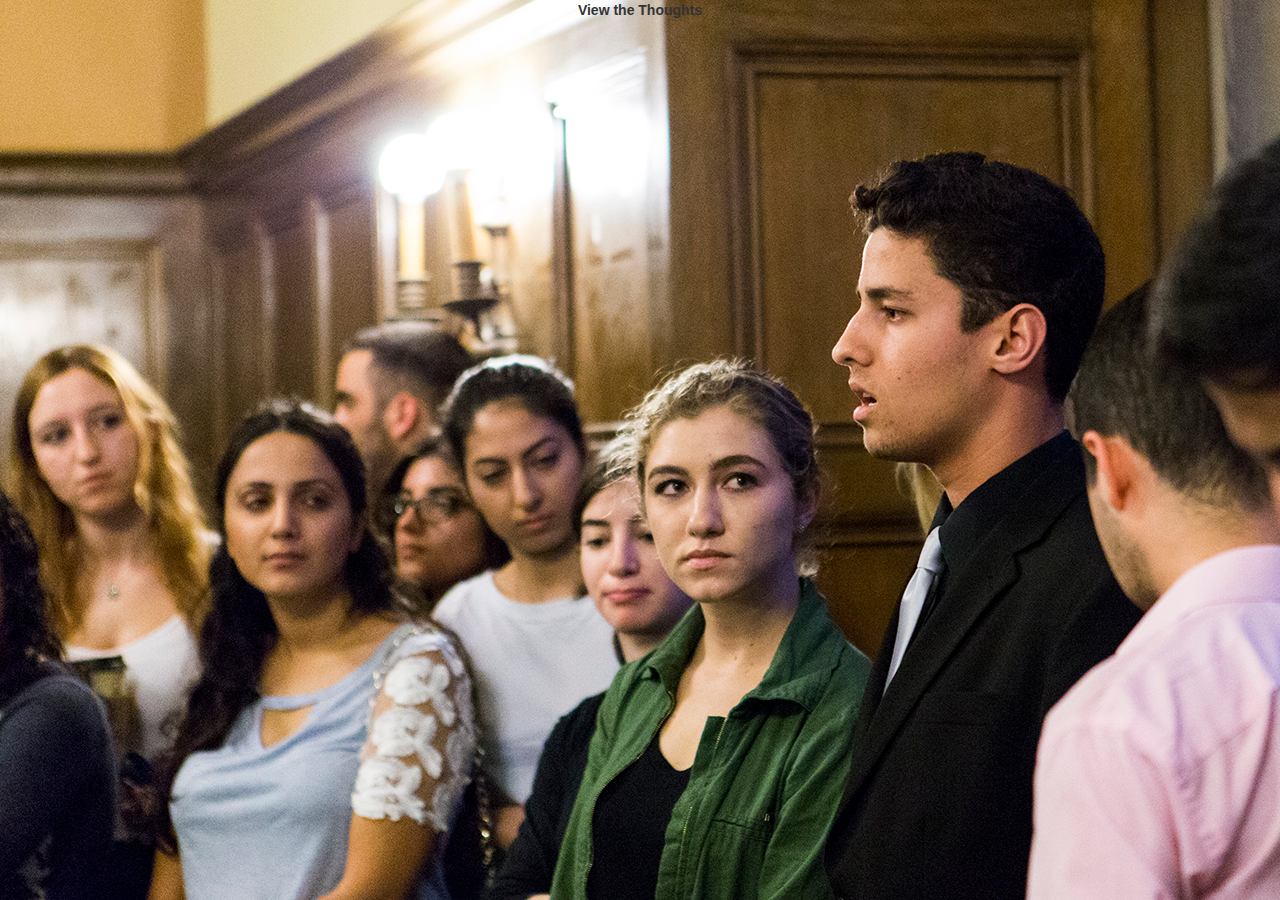
<file: view_thoughts.html>
<!DOCTYPE html>
<html >
  <head>
    <meta charset="UTF-8">
    <title>Post Thoughts</title>
    <meta name="viewport" content="width=device-width, initial-scale=1">
    <link rel="stylesheet" href="css/reset.css">
    <link rel="stylesheet" href="css/styles.css">
    
    <link rel="stylesheet prefetch" href="http://maxcdn.bootstrapcdn.com/bootstrap/3.2.0/css/bootstrap.min.css">
    <link rel="stylesheet prefetch" href="http://cdnjs.cloudflare.com/ajax/libs/font-awesome/4.1.0/css/font-awesome.min.css">
    <script src="https://ajax.googleapis.com/ajax/libs/jquery/1.11.3/jquery.min.js"></script>
    <script src="http://maxcdn.bootstrapcdn.com/bootstrap/3.3.5/js/bootstrap.min.js"></script>
    <script type="text/javascript" src="http://www.parsecdn.com/js/parse-latest.js"></script>
  </head>

  <body style="background-color: gray;background-image: url('css/class_views.jpg');">


<strong>View the Thoughts</strong>
<div id="results-table" align="center">
</div>


  <script type="text/javascript">
      Parse.initialize("cdXWmRMN08TPZQ07fZHQNUrRiAbb1H1dFYwta2g4", "wRBprZzJudCND2SvmW4DF3eemFJawErwTq65HbV6");
      
      //$("#loginin").submit(function(event){
	
	/***** Get classname from URL *********/
	function getUrlVars() {
	var vars = {};
	var parts = window.location.href.replace(/[?&]+([^=&]+)=([^&]*)/gi, function(m,key,value) {
	vars[key] = value;
	});
	return vars;
	}
	var className = getUrlVars()["classname"];
	
	$('#className').val(className);
	 $('#view_thoughts').append("<a href=view_thoughts.html?classname="+className+">View Your Thoughts</a>");
	//alert(classUrl);
	
      /***** Add Thoughts*********/
      $("#postThoughts").submit(function(event){
        event.preventDefault();
		
		//alert(Parse.User.current().getUsername());
		var student = Parse.User.current().getUsername();
		var role = Parse.User.current().get("role");
		var className = $("#className").val();
        var thought = $("#thoughts").val();
		
		var Thoughts  = Parse.Object.extend("Thoughts");
        var thoughts = new Thoughts();
		thoughts.set("student", student);
		thoughts.set("role", role);
        thoughts.set("classname", className);
		thoughts.set("thoughts", thought);
 		
 
        thoughts.save({
          success: function(thoughts){
            alert("Thoughts added by "+ student + " for class " + className);
        }, error: function( thoughts, error){
            console.log("Error: " + error.message);
			alert("Error: "  + error.message);
        }
    });
		
   });
	  
      /***** View Thoughts *********/
	  var query = new Parse.Query("Thoughts");
    query.find({
     success: function(results) {
		 $('#results-table').append("<table width='50%' class='table-striped table-hover table-bordered'><tr><th>Name</th><th>Class</th><th>Thoughts</th></tr></table>");
		 for (var i = 0; i < results.length; i++) { 
           var object = results[i];
		   //alert(object.get('classname'));
               (function($) {
				 if(object.get('classname') == className){

				   $('#results-table').append("<table width='50%' class='table-striped table-hover table-bordered'  ><tr><td>"+ object.get('student') +"</td><td>"+ object.get('classname') +"</td><td>"+ object.get('thoughts') +"</td></td></tr></table>");
				 }
               })(jQuery);
       }
        // Iterate over results and grab the lat/long coordinates
     },
     error: function(error) {
        // Something went wrong
     }
  });
    </script>

</body>
</html>
</file>
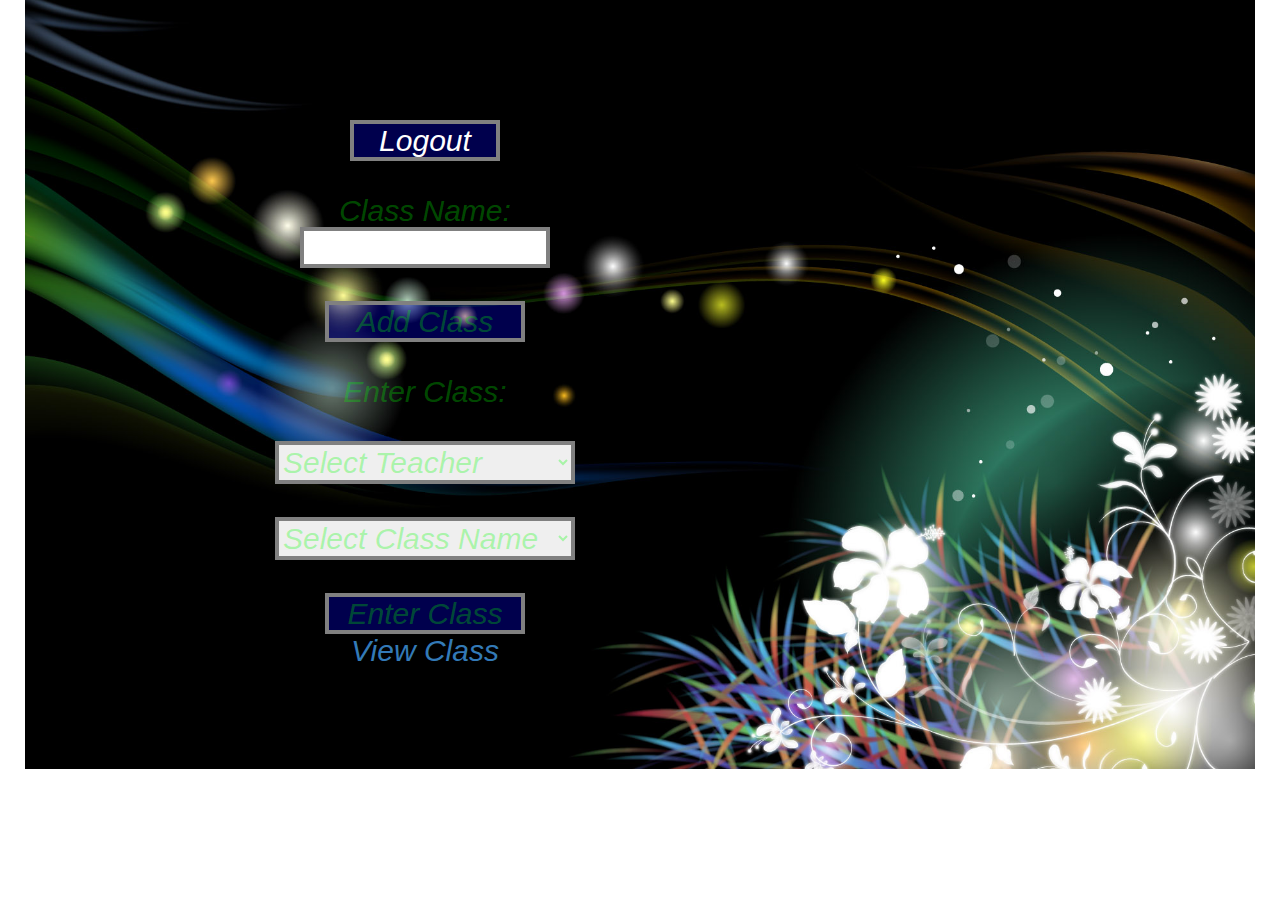
<file: welcome.html>
<!DOCTYPE html>
<html >
  <head>
    <meta charset="UTF-8">
    <title>Welcome</title>
    <meta name="viewport" content="width=device-width, initial-scale=1">
    <link rel="stylesheet" href="css/reset.css">
    <link rel="stylesheet" href="css/styles.css">
    
    <link rel="stylesheet prefetch" href="http://maxcdn.bootstrapcdn.com/bootstrap/3.2.0/css/bootstrap.min.css">
    <link rel="stylesheet prefetch" href="http://cdnjs.cloudflare.com/ajax/libs/font-awesome/4.1.0/css/font-awesome.min.css">
    <script src="https://ajax.googleapis.com/ajax/libs/jquery/1.11.3/jquery.min.js"></script>
    <script src="http://maxcdn.bootstrapcdn.com/bootstrap/3.3.5/js/bootstrap.min.js"></script>
    <script type="text/javascript" src="http://www.parsecdn.com/js/parse-latest.js"></script>
  </head>

  <body>
  	<div id="image">

<img src="css/wel4.jpg" alt="christmas" width="100%"height="60%" />

<h2>
	<strong><div id="username"></div></strong>

<button id="logoutBtn">Logout</button> 
<br />
<div id="addClass">
	<br />
<form id="addClassForm">
    Class Name:<br>
    <input type="text" name="className" id="className">
    <br> <br />
    <input type="submit" id="submit1" value="Add Class" />
    
</form>
</div>
<br>


<div id="enterClass">
<form id="enterClassForm">
 Enter Class:<br> <br> 
  <!--<div id="classFromDB">
  </div>-->
  <select id="enterteacherName" name="enterteacherName">
    <option>Select Teacher</option>
</select><br> <br />

<select id="enterclassName" name="enterclassName">
    <option>Select Class Name</option>
</select>
<br>
<br />
<input type="submit" id="submit" value="Enter Class" />
</form>
</div>

<!--<div id="show_students">
<a href="students_list.html">Students List</a>
</div>-->

<div>
<a href="class.html">View Class</a>
</div>
</h2>

</div>



  <script type="text/javascript">
      Parse.initialize("cdXWmRMN08TPZQ07fZHQNUrRiAbb1H1dFYwta2g4", "wRBprZzJudCND2SvmW4DF3eemFJawErwTq65HbV6");
	  
		var currUser = Parse.User.current;
		//alert(Parse.User.current().getUsername());
		//alert(currUser.attributes.username);
		//alert(Parse.User.current().getUsername());
		
		if(currUser){
		  $("#username").html("Hi, " + Parse.User.current().getUsername());
		  }
		else{
		  }
	  
	  /***** Add Class*********/
      $("#addClassForm").submit(function(event){
        event.preventDefault();
		
		//alert(Parse.User.current().getUsername());
        var teacherClassName = $("#className").val();
		
		var Class  = Parse.Object.extend("Class");
        var classes = new Class();
        classes.set("classname", teacherClassName);
 		classes.set("teachername", Parse.User.current().getUsername());
 
        classes.save({
          success: function(classes){
            alert("New Class Added");
        }, error: function( classes, error){
            console.log("Error: " + error.message);
			alert("Error: "  + error.message);
        }
    });
		
   });
	  
 
	  /***** Enter Class*********/
      $("#enterClassForm").submit(function(event){
        event.preventDefault();
		
		//alert(Parse.User.current().getUsername());
		var enterteacherName = $("#enterteacherName").val();
        var enterclassName = $("#enterclassName").val();
		
		var EnterClass  = Parse.Object.extend("EnterClass");
        var EnterClassess = new EnterClass();
		EnterClassess.set("studentname", Parse.User.current().getUsername());
        EnterClassess.set("classname", enterclassName);
		EnterClassess.set("teachername", enterteacherName);
 
        EnterClassess.save({
          success: function(classes){
            alert("A student has entered class");
        }, error: function( classes, error){
            console.log("Error: " + error.message);
			alert("Error: "  + error.message);
        }
    });
		
   });	  
	   /***** Logout*********/
	  $("#logoutBtn").click(function(){
			//Parse.User.logOut();

			//var currentUser = Parse.User.current();	
			 var currUser = Parse.User.current();
			 if(currUser){
			  Parse.User.logOut();
			  window.location.href = "login.html";
			  }
		  else{
			  
			  }
			//$("#user").html(" ");
			//$("#logoutInfo").css("display","none");			
	  });


		/***** Check the role*********/
	  if(Parse.User.current().get("role") == 'Teacher'){
		  $("#addClass").show();
		  $("#show_students").show();
		   $("#enterClass").hide();
		   $("#postThoughts1").hide();
		 //$("#postThoughts").hide();
		  }
	  else{
		  $("#postThoughts").show();
		  $("#addClass").hide();
		  $("#show_students").hide();
		  $("#postThoughts").hide();
		  //$("#results-table1").show();

		  }
		  
		  
	var query = new Parse.Query("Class");
    query.find({
     success: function(results) {
		 $('#results-table').append("<table class='table-striped table-hover table-bordered' width='10%' border=1><tr><th>Teacher</th><th>Class</th></tr></table>");
		 
		 var select = document.getElementById("enterclassName");
		 //var results = ["1", "2", "3", "4", "5"];

		 for (var i = 0; i < results.length; i++) { 
		/***** Class name dropdown from database*********/
		var opt = results[i];
		var el = document.createElement("option");
		el.textContent = opt.get('classname');
		el.value = opt.get('classname');
		select.appendChild(el);
		
        var object = results[i];
		   //alert(results.length);
               (function($) {
                   //$('#results-table').append('<table border=1><tr><td>' + object.get('teachername') + '</td>' +
								//'<td><a href=#?data=>' + object.get('classname') + '</a></td></tr></table>');
				   //alert(Parse.User.current().getUsername());
				   if(Parse.User.current().getUsername() == object.get('teachername')){
					   var className = "<td><a href=post_thoughts.html?classname="+ object.get('classname') +">"+ object.get('classname') +"</a></td>";
					   }
					   else{
						var className = "<td>"+ object.get('classname') +"</td>";
						   }
				   $('#results-table').append("<table class='table-striped table-hover table-bordered' width='10%' border=1><tr><td>"+ object.get('teachername') +"</td>"+className+"</td></tr></table>");
				   
				  
				   
               })(jQuery);
       }
	   
	   
        // Iterate over results and grab the lat/long coordinates
     },
     error: function(error) {
        // Something went wrong
     }
  });  
	
	
	var query1 = new Parse.Query("EnterClass");
	query1.equalTo("studentname", Parse.User.current().getUsername()); 
    query1.find({
     success: function(results) {
		 $('#results-table1').append("<table class='table-striped table-hover table-bordered' width='10%' border=1><tr><th>Teacher</th><th>Class</th></tr></table>");
		 for (var i = 0; i < results.length; i++) { 
           var object = results[i];
		   //alert(object.get('classname'));
               (function($) {
                   //$('#results-table').append('<table border=1><tr><td>' + object.get('teachername') + '</td>' +
								//'<td><a href=#?data=>' + object.get('classname') + '</a></td></tr></table>');
				   //alert(Parse.User.current().getUsername());

				   $('#results-table1').append("<table class='table-striped table-hover table-bordered' width='10%' border=1><tr><td>"+ object.get('teachername') +"</td><td><a href=post_thoughts.html?classname="+ object.get('classname') +">"+ object.get('classname') +"</a></td></td></tr></table>");
				   
				   
               })(jQuery);
       }
        // Iterate over results and grab the lat/long coordinates
     },
     error: function(error) {
        // Something went wrong
     }
  });  

	/***** Teacher name dropdown from database*********/
	var query2 = new Parse.Query("User");
	query2.equalTo("role", "Teacher"); 
    query2.find({
     success: function(results) {
		 var select = document.getElementById("enterteacherName");
		 //var results = ["1", "2", "3", "4", "5"];

		 for (var i = 0; i < results.length; i++) { 
		/***** Class name dropdown from database*********/
		var opt = results[i];
		var el = document.createElement("option");
		el.textContent = opt.get('username');
		el.value = opt.get('username');
		select.appendChild(el);
		
       }
        // Iterate over results and grab the lat/long coordinates
     },
     error: function(error) {
        // Something went wrong
     }
  });  


    </script>

</body>
</html>
</file>
<file: css/styles.css>
body {
	
    background: #eee;
    text-align: center;
    padding: 0 25px;
}

#registration_form{

    background-color: 	#300000;
    //opacity: 0.4;
    width:90%;
    height: 770px;
    margin-left: 10%;
    margin-right: 10%;
    margin-top: 30px;
    margin-bottom: 30px;
}

#header #star_div{
	float:inherit;
    background-color: #400000 ;
    width: 90px;
    height: 90px;
    border-radius: 10px;/* for giving shape to icon */
    margin-left:55px;
    margin-top:25px;
    float: left;
}
/*#header h1{
    color:#D00000;
    font-style: italic;
    /*font-family: "Arial Narrow";
   font:cursive;
 
    padding-left:150px;
    padding-top:25px;
}*/
ul {
    list-style-type: none;
    margin: 0;
    padding: 0;
    overflow: hidden;
    background-color: #333;
    position: fixed;
    top: 0;
    width: 100%;
}

li {
    float: left;
}

li a {
    display: block;
    color: white;
    text-align: center;
    padding: 14px 16px;
    text-decoration: none;
}

li a:hover:not(.active) {
    background-color: #111;
}

.active {
    background-color: #4CAF50;
}

#main {
	
    width: 500px;
    margin: auto;
    text-align: left;
    background: white;
    padding: 50px 60px;
    border: solid #ddd;
    border-width: 0 1px 1px 1px;
}

#main h1 {
    margin-top: 0;
    font-size: 35px;
}

#main ul {
    padding-left: 20px;
}

#main .error {
    border: 1px solid red;
    background: #FDEFF0;
    padding: 20px;
}

#main .success {
    margin-top: 25px;
}

#main .success code {
    font-size: 12px;
    color: green;
    line-height: 13px;
}

/* welcome */
#image{

float:inherit;

/*box-shadow: 0px 6px 8px 6px green;*/

}
#image h2{

font-size: 30px;
color:rgba(0,255,0,0.3);

font-style: italic;

font:"Lucida Console";

position:absolute;

top:100px;

width:800px; 

}





h2 {
    
}
 #logoutBtn{
 	 width: 150px;
    padding: 0px;
    border: 4px solid gray;
    margin: 0;
    background-color:rgba(0,0,255,0.3);
    color:white

 }
 #submit1{
 	 width: 200px;
    padding: 0px;
    border: 4px solid gray;
    margin: 0;
    background-color:rgba(0,0,255,0.3);
 }
 #submit{
 	 width:200px;
    padding: 0px;
    border: 4px solid gray;
    margin: 0;
    background-color:rgba(0,0,255,0.3);
 }
#className{
	 width: 250px;
    padding: 0px;
    border: 4px solid gray;
    margin: 0;
}
#enterteacherName{
 width: 300px;
    padding: 0px;
    border: 4px solid gray;
    margin: 0;	
}
#enterclassName{
width: 300px;
    padding: 0px;
    border: 4px solid gray;
    margin: 0;		
}
</file>
